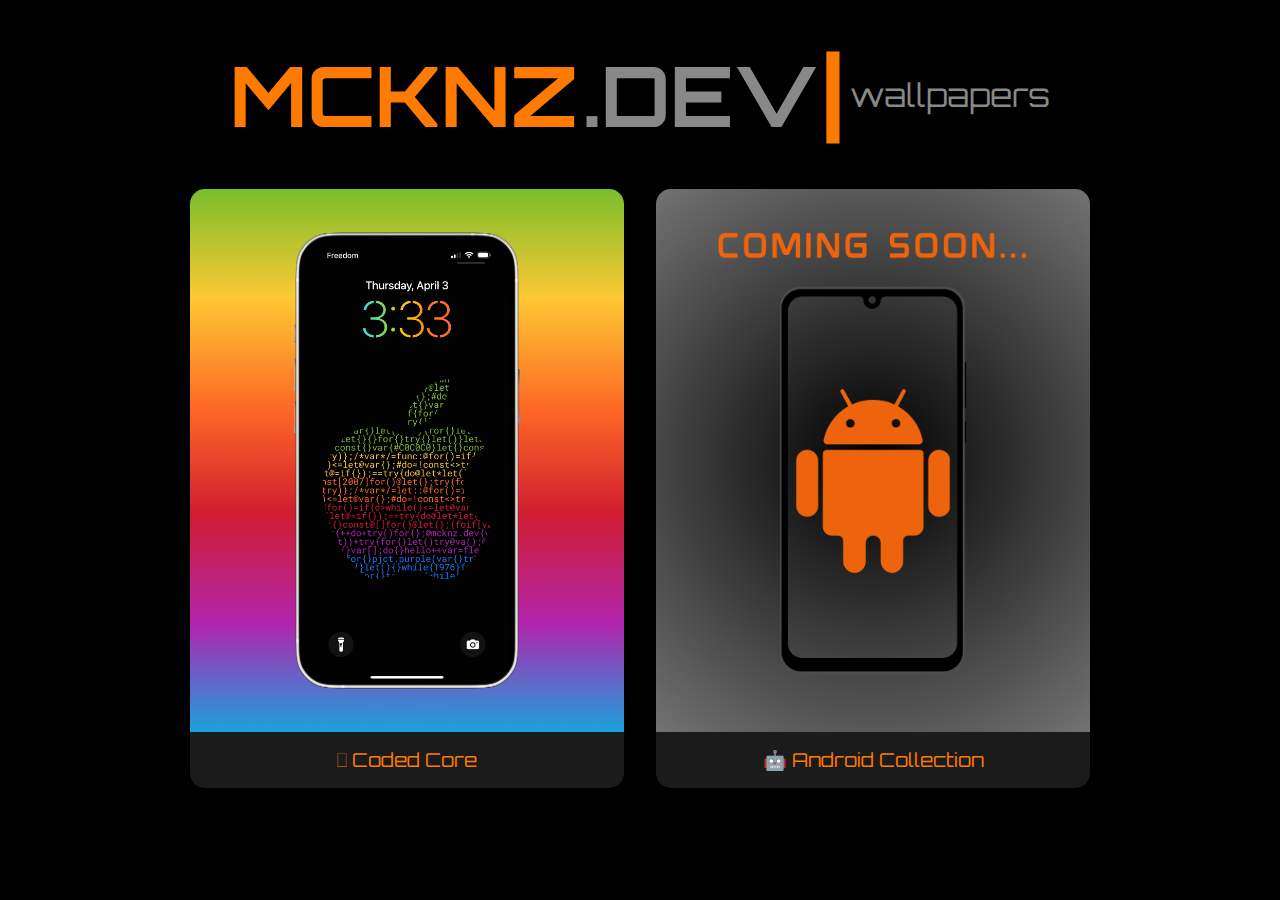
<file: wallpapers/index.html>
<!DOCTYPE html>
<html lang="en">
<head>
  <meta charset="UTF-8">
  <meta name="viewport" content="width=device-width, initial-scale=1.0">
  <title>Wallpapers | MCKNZ</title>
  <link href="https://fonts.googleapis.com/css2?family=Orbitron:wght@500&display=swap" rel="stylesheet">
  <style>
    * {
      margin: 0;
      padding: 0;
      box-sizing: border-box;
      font-family: 'Orbitron', sans-serif;
    }

    body {
      background-color: black;
      color: #888;
      padding: 2rem;
      display: flex;
      justify-content: center;
      align-items: flex-start;
      min-height: 100vh;
    }

    .container {
      display: flex;
      flex-direction: column;
      align-items: center;
      width: 100%;
      max-width: 1000px;
    }

    .logo-wrapper {
      display: flex;
      flex-direction: row;
      flex-wrap: nowrap;
      align-items: center;
      justify-content: center;
      gap: 0.5rem;
      flex-shrink: 0;
      margin-bottom: 2rem;
    }

    .logo a {
      text-decoration: none;
      display: flex;
      align-items: center;
      gap: 0.25rem;
    }

    .logo {
      font-size: 5.2rem;
      font-weight: bold;
      white-space: nowrap;
      display: flex;
      justify-content: center;
    }

    .logo span.orange {
      color: #ff7a00;
    }

    .logo span.grey {
      color: #888;
    }

    .logo span.cursor {
      color: #ff7a00;
      font-size: 1.2em;
      animation: blink 1s infinite;
    }

    .path-text {
      font-size: 2rem;
      color: #888;
      animation: fadeIn 1.2s ease-in;
    }

    @keyframes blink {
      0%, 100% { opacity: 1; }
      50% { opacity: 0; }
    }

    @keyframes fadeIn {
      from { opacity: 0; transform: translateY(-5px); }
      to { opacity: 1; transform: translateY(0); }
    }

    .wallpaper-grid {
      display: grid;
      grid-template-columns: repeat(auto-fit, minmax(220px, 1fr));
      gap: 2rem;
      width: 100%;
      max-width: 900px;
    }

    .wallpaper-card {
      background: rgba(136, 136, 136, 0.2);
      border-radius: 15px;
      overflow: hidden;
      text-decoration: none;
      color: #ff7a00;
      transition: transform 0.3s ease;
    }

    .wallpaper-card:hover {
      transform: translateY(-5px);
      cursor: pointer;
    }

    .wallpaper-card img {
      width: 100%;
      height: auto;
      display: block;
    }

    .wallpaper-card p {
      text-align: center;
      padding: 1rem;
      font-size: 1.2rem;
    }

    @media (max-width: 768px) {
      .logo-wrapper {
        flex-direction: column;
        align-items: center;
        gap: 0.25rem;
        text-align: center;
      }

      .logo {
        font-size: 2.5rem;
      }

      .path-text {
        font-size: 1.2rem;
      }

      .wallpaper-grid {
        display: flex;
        flex-direction: column;
        gap: 1.5rem;
        align-items: center;
      }

      .wallpaper-card {
        width: 100%;
        max-width: 400px;
      }

      .wallpaper-card p {
        font-size: 1rem;
      }
    }
  </style>
</head>
<body>

<div class="container">
  <div class="logo-wrapper">
    <div class="logo">
      <a href="../index.html">
        <span class="orange">MCKNZ</span><span class="grey">.DEV</span><span class="cursor">|</span>
      </a>
    </div>
    <span class="path-text">wallpapers</span>
  </div>

  <div class="wallpaper-grid">
    <a href="apple/index.html" class="wallpaper-card">
      <img src="apple/1.png" alt="Apple Wallpaper">
      <p> Coded Core</p>
    </a>
    <a href="#" class="wallpaper-card">
      <img src="android/soon.png" alt="Android Wallpaper">
      <p>🤖 Android Collection</p>
    </a>
  </div>
</div>

</body>
</html>
</file>
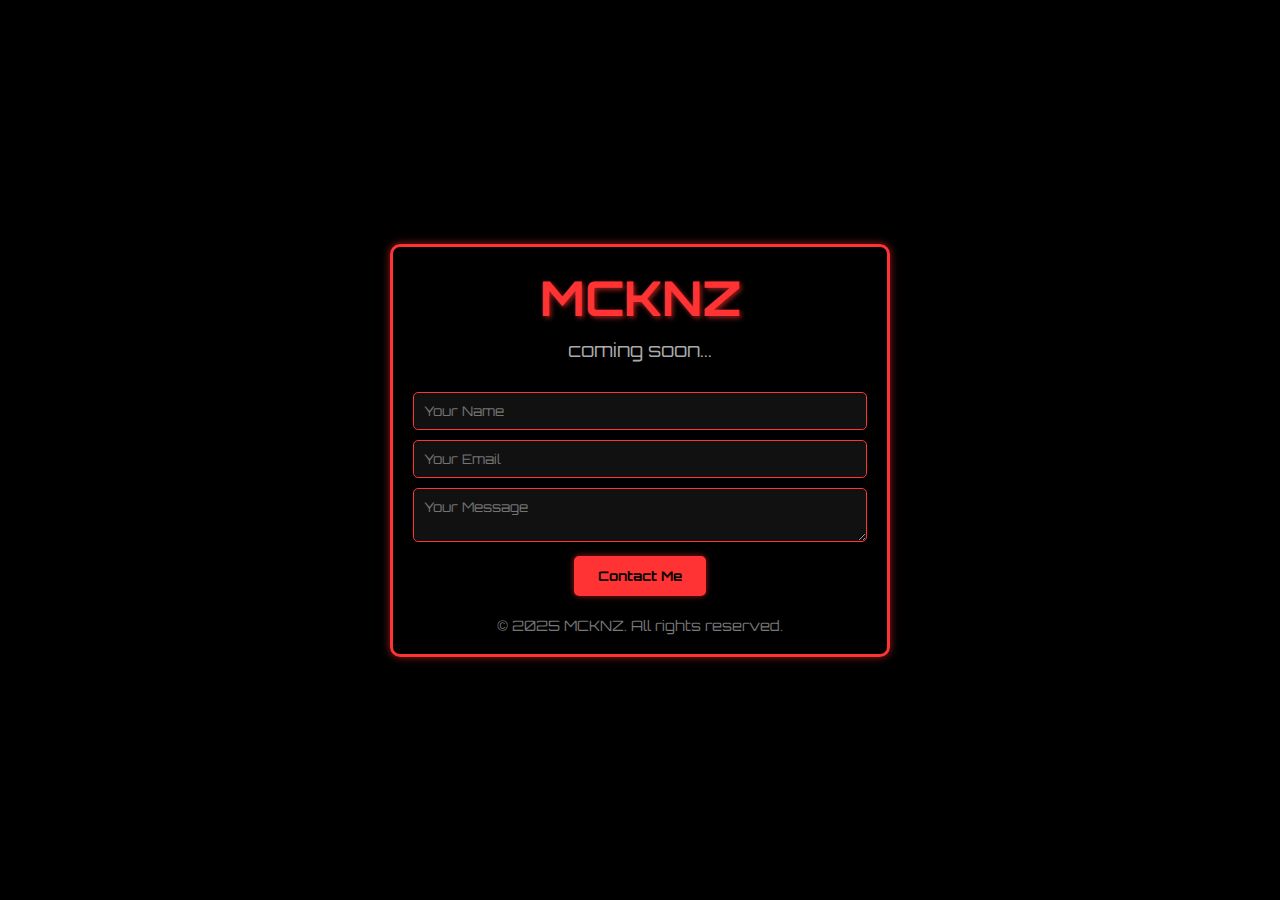
<file: mcknz.html>
<!DOCTYPE html>
<html lang="en">
<head>
    <meta charset="UTF-8">
    <meta name="viewport" content="width=device-width, initial-scale=1.0">
    <title>Coming Soon | MCKNZ</title>
    <style>
        @import url('https://fonts.googleapis.com/css2?family=Orbitron:wght@400;700&display=swap');
        * {
            margin: 0;
            padding: 0;
            box-sizing: border-box;
            font-family: 'Orbitron', sans-serif;
        }
        body {
            background-color: #000000;
            color: #ffffff;
            text-align: center;
            display: flex;
            justify-content: center;
            align-items: center;
            height: 100vh;
        }
        .container {
            padding: 20px;
            background: rgba(0, 0, 0, 0.95);
            border: 3px solid #ff3333;
            box-shadow: 0px 0px 8px rgba(255, 51, 51, 0.6);
            border-radius: 10px;
            width: 90%;
            max-width: 500px;
        }
        h1 {
            font-size: 3rem;
            color: #ff3333;
            text-transform: uppercase;
            text-shadow: 2px 2px 5px rgba(255, 51, 51, 0.6);
        }
        p {
            font-size: 1.2rem;
            margin-top: 10px;
            color: #aaa;
        }
        .btn {
            display: inline-block;
            margin-top: 20px;
            padding: 12px 24px;
            background: #ff3333;
            color: #000;
            text-decoration: none;
            font-size: 1rem;
            font-weight: bold;
            border-radius: 5px;
            transition: 0.3s;
            box-shadow: 0px 0px 6px rgba(255, 51, 51, 0.6);
        }
        .btn:hover {
            background: #cc0000;
        }
        .footer {
            margin-top: 20px;
            font-size: 0.9rem;
            color: #777;
        }
        form {
            margin-top: 20px;
        }
        input, textarea {
            width: 100%;
            padding: 10px;
            margin-top: 10px;
            border: 1px solid #ff3333;
            border-radius: 5px;
            background: #111;
            color: white;
        }
        button {
            padding: 12px 24px;
            background: #ff3333;
            color: black;
            font-weight: bold;
            border: none;
            border-radius: 5px;
            cursor: pointer;
            margin-top: 10px;
            transition: 0.3s;
            box-shadow: 0px 0px 6px rgba(255, 51, 51, 0.6);
        }
        button:hover {
            background: #cc0000;
        }
    </style>
</head>
<body>
<div class="container">
    <h1>MCKNZ</h1>
    <p>coming soon...</p>
    <form action="https://formsubmit.co/dev.mcknz@gmail.com" method="POST">
        <input type="text" name="name" placeholder="Your Name" required>
        <input type="email" name="email" placeholder="Your Email" required>
        <textarea name="message" placeholder="Your Message" required></textarea>
        <button type="submit">Contact Me</button>
    </form>
    <div class="footer">&copy; 2025 MCKNZ. All rights reserved.</div>
</div>
</body>
</html>
</file>
